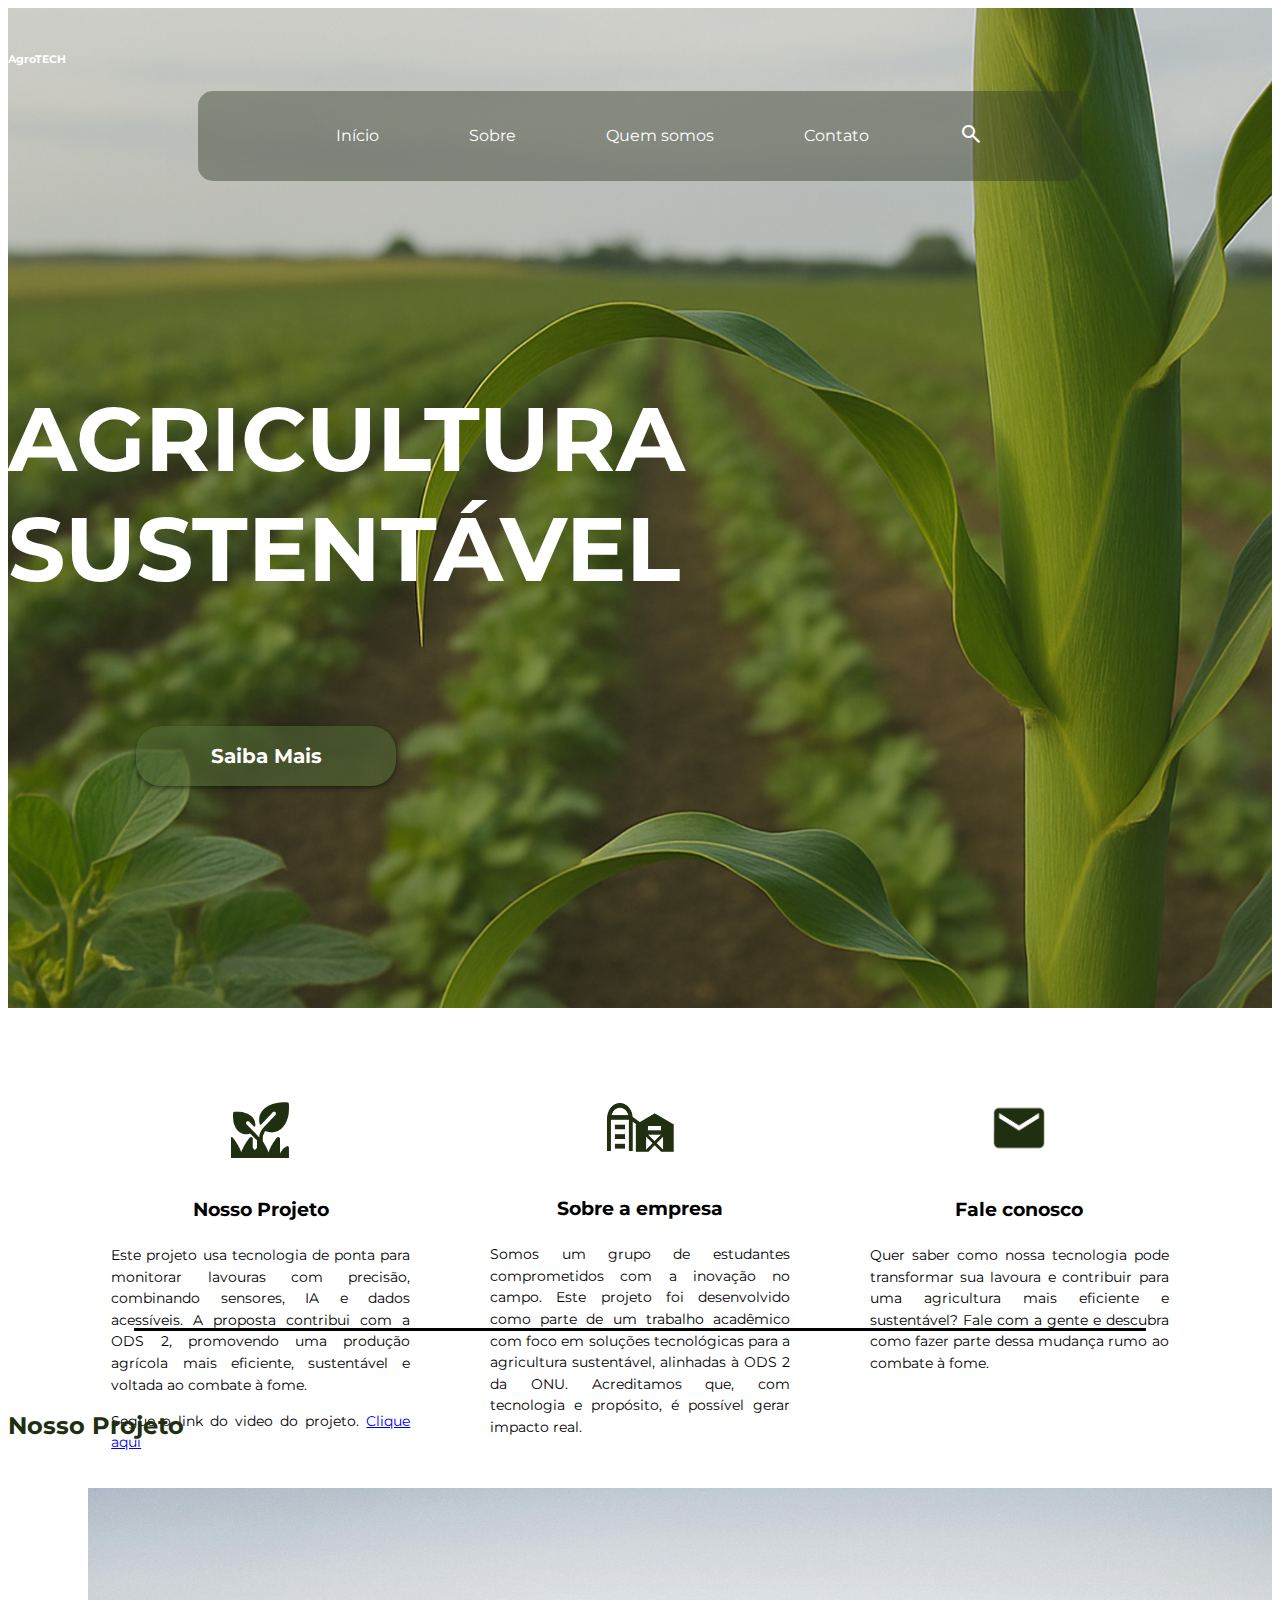
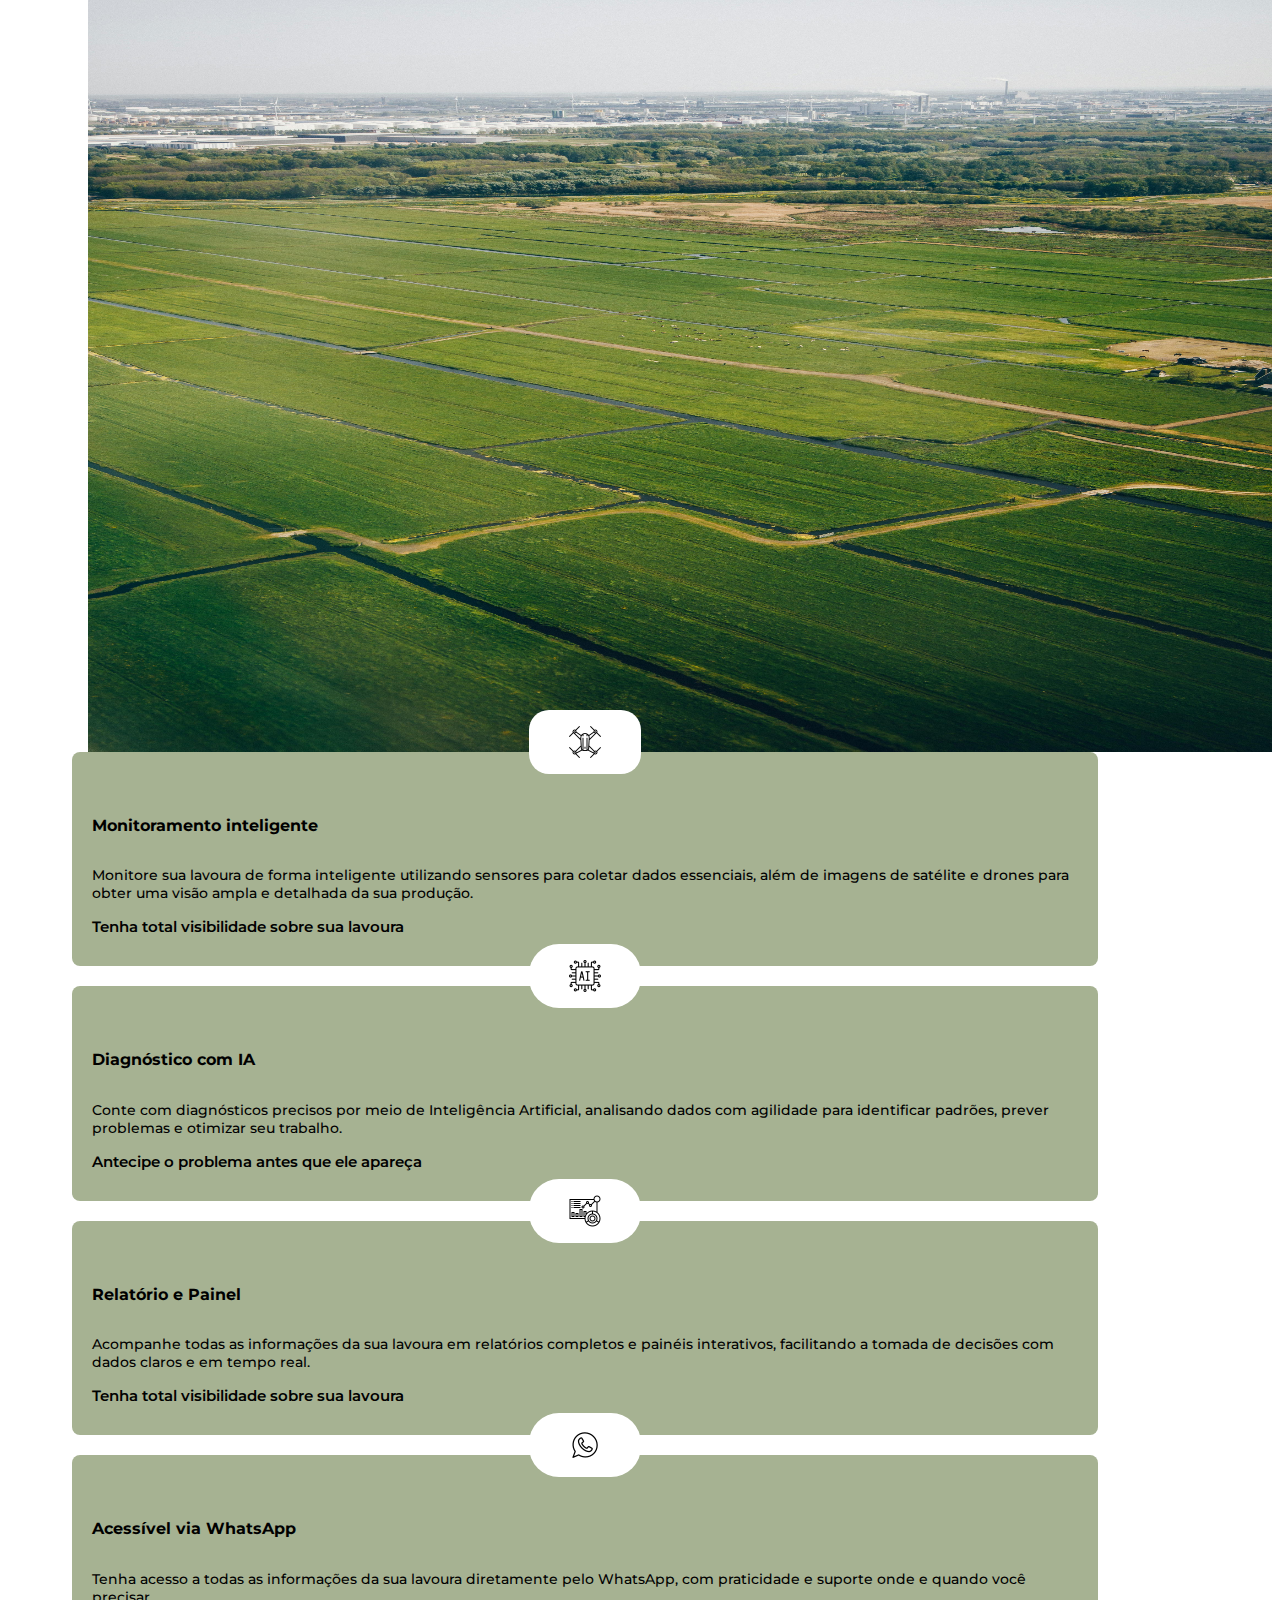
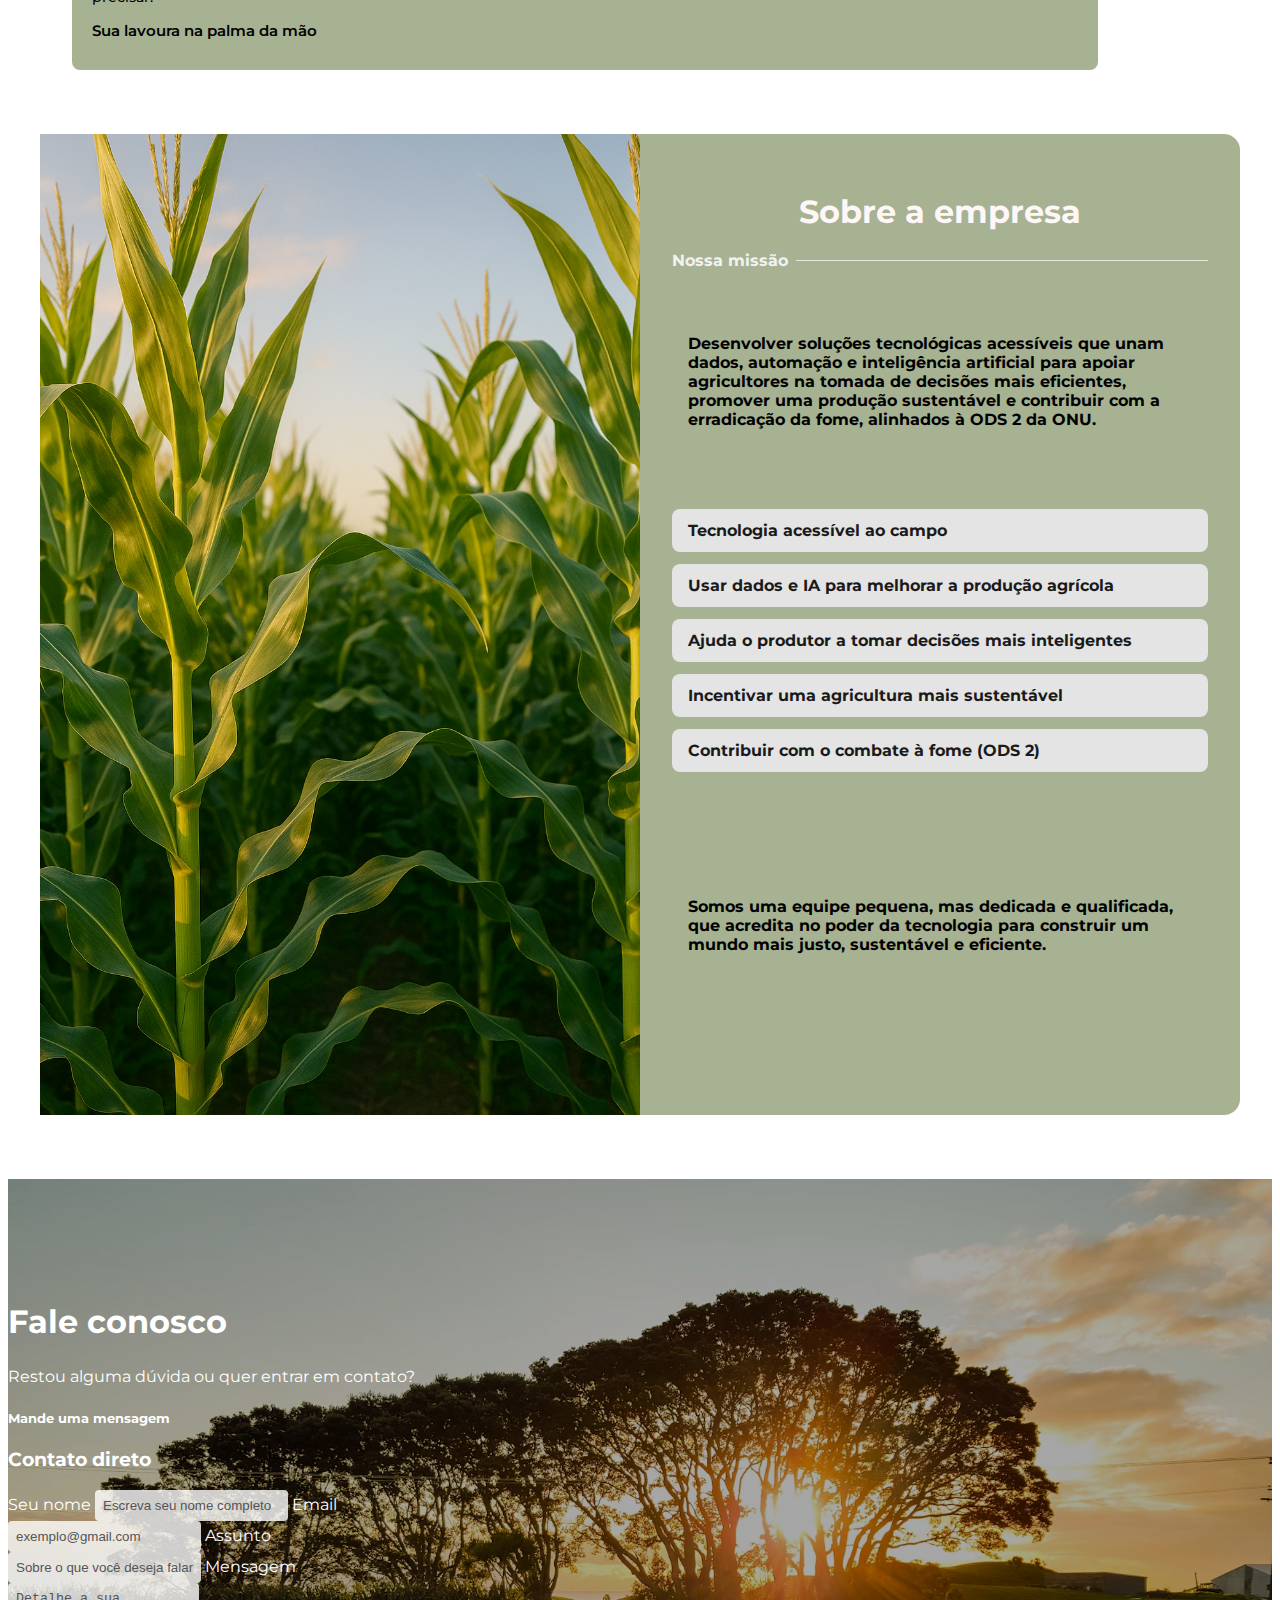
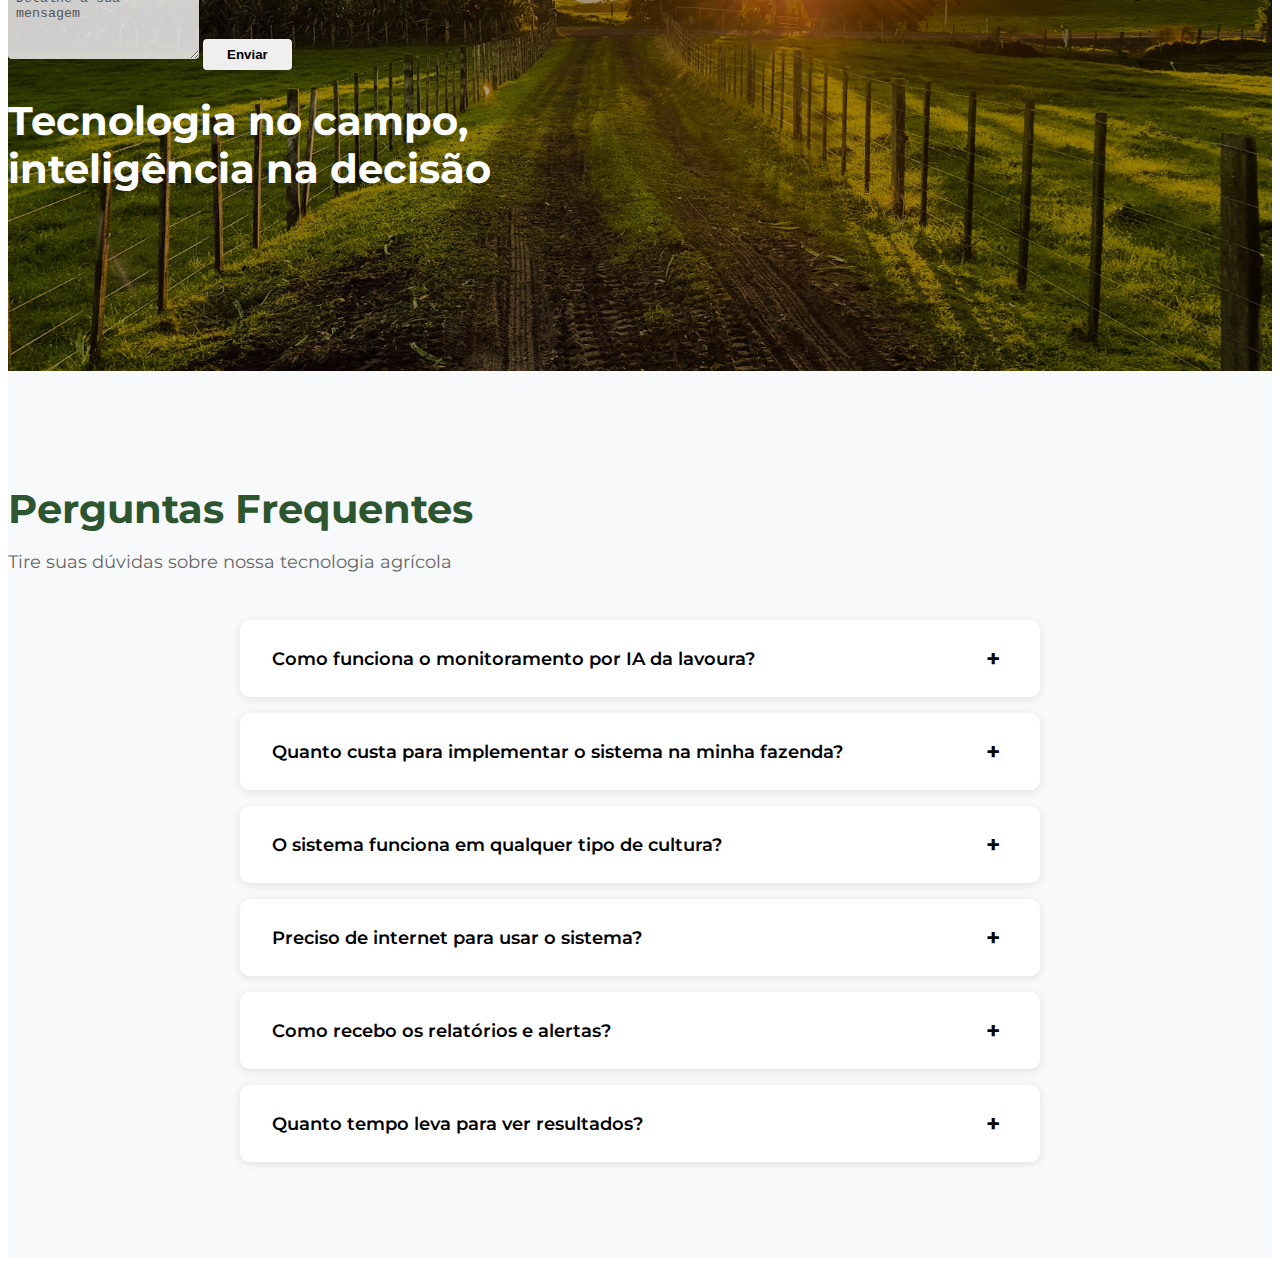
<file: index.html>
<!DOCTYPE html>
<html lang="en">
  <head>
    <meta charset="UTF-8" />
    <meta name="viewport" content="width=device-width, initial-scale=1.0"/>
    <title>AgroTech</title>

    <link rel="stylesheet" href="style.css"/>
    <link
      href="https://cdn.jsdelivr.net/npm/bootstrap@5.3.6/dist/css/bootstrap.min.css"
      rel="stylesheet"
      integrity="sha384-4Q6Gf2aSP4eDXB8Miphtr37CMZZQ5oXLH2yaXMJ2w8e2ZtHTl7GptT4jmndRuHDT"
      crossorigin="anonymous"
    />
    <link
      rel="stylesheet"
      href="https://fonts.googleapis.com/css2?family=Material+Symbols+Outlined:opsz,wght,FILL,GRAD@24,400,0,0"
    />
  </head>
  <body>
    <section id="landing" class="landing">
      <div class="bg-container">
        <div class="container">
          <div class="logo text-center">
            <h6>AgroTECH</h6>
          </div>

          <nav class="custom-navbar mb-4">
            <div class="navbar">
              <ul class="nav justify-content-center">
                <li class="effect"><a href="#landing">Início</a></li>
                <li class="effect"><a href="#nosso-projeto">Sobre</a></li>
                <li class="effect"><a href="#sobre-empresa-section">Quem somos</a></li>
                <li class="effect"><a href="#fale-section">Contato</a></li>
                <li>
                  <a href="#">
                    <span class="material-symbols-outlined">search</span>
                  </a>
                </li>
              </ul>
            </div>
          </nav>

          <div class="titulo">
            <div id="titulo-agro">
              <h2>AGRICULTURA SUSTENTÁVEL</h2>
            </div>
            <div class="botao">
              <button id="btn">Saiba Mais</button>
            </div>
          </div>

          <div class="descricao">
            <div class="caixas">
              <div class="imagem">
                <img src="imgs/plantinha.png" alt="Ícone de planta"/>
              </div>
              <div class="titulo">
                <p>Nosso Projeto</p>
              </div>
              <div class="texto">
                <p>
                  Este projeto usa tecnologia de ponta para monitorar
                  lavouras com precisão, combinando sensores, IA e dados
                  acessíveis. A proposta contribui com a ODS 2, promovendo
                  uma produção agrícola mais eficiente, sustentável e voltada
                  ao combate à fome.
                </p>
                <p>Segue o link do video do projeto. <a href="https://youtu.be/O7c_C-Y0F1s">Clique aqui</a></p>
              </div>
            </div>

            <div class="caixas" id="sobre-empresa">
              <div class="imagem">
                <img src="imgs/farm.png" alt="Ícone de fazenda"/>
              </div>
              <div class="titulo">
                <p>Sobre a empresa</p>
              </div>
              <div class="texto">
                <p>
                  Somos um grupo de estudantes comprometidos com a inovação
                  no campo. Este projeto foi desenvolvido como parte de um
                  trabalho acadêmico com foco em soluções tecnológicas para a
                  agricultura sustentável, alinhadas à ODS 2 da ONU. Acreditamos
                  que, com tecnologia e propósito, é possível gerar impacto real.
                </p>
              </div>
            </div>

            <div class="caixas">
              <div class="imagem">
                <img src="imgs/fale-conosco.png" alt="Ícone de contato"/>
              </div>
              <div class="titulo">
                <p>Fale conosco</p>
              </div>
              <div class="texto">
                <p>
                  Quer saber como nossa tecnologia pode transformar sua
                  lavoura e contribuir para uma agricultura mais eficiente
                  e sustentável? Fale com a gente e descubra como fazer parte
                  dessa mudança rumo ao combate à fome.
                </p>
              </div>
            </div>
          </div>
        </div>
      </div>
    </section>

    <section id="nosso-projeto" class="nosso-projeto">
      <hr />
      <div class="container">
        <div class="titulo-projeto text-center">
          <h2>Nosso Projeto</h2>
        </div>

        <div class="projeto-container">
          <div class="row">
            <div class="col-lg-5">
              <div class="imagem-projeto">
                <img
                  src="imgs/img-projeto.jpg"
                  alt="Imagem do Projeto"
                  class="img-fluid"
                />
              </div>
            </div>

            <div class="col-lg-7">
              <div class="produtos-wrapper" id="produtos">
                <div class="caixa-produto">
                  <div class="icone-produto" id="drone">
                    <img src="imgs/drone.png" alt="Drone"/>
                  </div>
                  <h5>Monitoramento inteligente</h5>
                  <p>
                    Monitore sua lavoura de forma inteligente utilizando
                    sensores para coletar dados essenciais, além de imagens
                    de satélite e drones para obter uma visão ampla e
                    detalhada da sua produção.
                  </p>
                  <p class="frase">
                    Tenha total visibilidade sobre sua lavoura
                  </p>
                </div>

                <div class="caixa-produto">
                  <div class="icone-produto">
                    <img src="imgs/microchip.png" alt="Microchip"/>
                  </div>
                  <h5>Diagnóstico com IA</h5>
                  <p>
                    Conte com diagnósticos precisos por meio de Inteligência
                    Artificial, analisando dados com agilidade para identificar
                    padrões, prever problemas e otimizar seu trabalho.
                  </p>
                  <p class="frase">
                    Antecipe o problema antes que ele apareça
                  </p>
                </div>

                <div class="caixa-produto">
                  <div class="icone-produto">
                    <img src="imgs/dashboard.png" alt="Dashboard"/>
                  </div>
                  <h5>Relatório e Painel</h5>
                  <p>
                    Acompanhe todas as informações da sua lavoura em
                    relatórios completos e painéis interativos, facilitando
                    a tomada de decisões com dados claros e em tempo real.
                  </p>
                  <p class="frase">
                    Tenha total visibilidade sobre sua lavoura
                  </p>
                </div>

                <div class="caixa-produto">
                  <div class="icone-produto">
                    <img src="imgs/whatsapp.png" alt="WhatsApp"/>
                  </div>
                  <h5>Acessível via WhatsApp</h5>
                  <p>
                    Tenha acesso a todas as informações da sua lavoura
                    diretamente pelo WhatsApp, com praticidade e suporte
                    onde e quando você precisar.
                  </p>
                  <p class="frase">
                    Sua lavoura na palma da mão
                  </p>
                </div>
              </div>
            </div>
          </div>
        </div>
      </div>
    </section>

    <section id="sobre-empresa-section" class="sobre-empresa-section">
      <div class="container">
        <div class="sobre-empresa">
          <div class="sobre-img">
            <img src="imgs/cornfield.png" alt="Sobre a empresa"/>
          </div>

          <div class="sobre-content">
            <h2>Sobre a empresa</h2>

            <div class="subtitulo">
              <span>Nossa missão</span>
              <hr />
            </div>

            <div class="text-box">
              <p><strong>
                Desenvolver soluções tecnológicas acessíveis que unam dados,
                automação e inteligência artificial para apoiar agricultores
                na tomada de decisões mais eficientes, promover uma produção
                sustentável e contribuir com a erradicação da fome, alinhados
                à ODS 2 da ONU.
              </strong></p>
            </div>

            <ul class="lista-missao">
              <li><strong>Tecnologia acessível ao campo</strong></li>
              <li><strong>Usar dados e IA para melhorar a produção agrícola</strong></li>
              <li><strong>Ajuda o produtor a tomar decisões mais inteligentes</strong></li>
              <li><strong>Incentivar uma agricultura mais sustentável</strong></li>
              <li><strong>Contribuir com o combate à fome (ODS 2)</strong></li>
            </ul>

            <hr class="separator"/>

            <div class="text-box">
              <p><strong>
                Somos uma equipe pequena, mas dedicada e qualificada, que
                acredita no poder da tecnologia para construir um mundo mais
                justo, sustentável e eficiente.
              </strong></p>
            </div>

            <hr class="separator"/>
          </div>
        </div>
      </div>
    </section>

    <section id="fale-section" class="fale-section">
      <div class="fale-overlay"></div>

      <div class="container h-100">
        <div class="row align-items-center h-100 gy-4">
          <div class="col-md-6 text-white">
            <h2 class="fale-title">Fale conosco</h2>
            <p class="fale-subtitle">
              Restou alguma dúvida ou quer entrar em contato?
            </p>

            <div class="fale-form bg-dark bg-opacity-50 p-4 rounded">
              <h5 class="mb-1">Mande uma mensagem</h5>
              <h3 class="mb-3">Contato direto</h3>
              <form id="contactForm">
                <label for="nome" class="form-label">Seu nome</label>
                <input
                  type="text"
                  id="nome"
                  class="form-control mb-3"
                  placeholder="Escreva seu nome completo"
                />

                <label for="email" class="form-label">Email</label>
                <input
                  type="email"
                  id="email"
                  class="form-control mb-3"
                  placeholder="exemplo@gmail.com"
                />

                <label for="assunto" class="form-label">Assunto</label>
                <input
                  type="text"
                  id="assunto"
                  class="form-control mb-3"
                  placeholder="Sobre o que você deseja falar"
                />

                <label for="mensagem" class="form-label">Mensagem</label>
                <textarea
                  id="mensagem"
                  class="form-control mb-3"
                  rows="4"
                  placeholder="Detalhe a sua mensagem"
                ></textarea>

                <button type="submit" class="btn btn-light">Enviar</button>
              </form>
            </div>
          </div>

          <div class="col-md-6 text-white text-md-end">
            <h1 class="fale-slogan">
              Tecnologia no campo,<br/>
              inteligência na decisão
            </h1>
          </div>
        </div>
      </div>
    </section>

     <!-- Seção FAQ -->
    <section id="faq-section" class="faq-section">
      <div class="container">
        <div class="faq-header text-center">
          <h2>Perguntas Frequentes</h2>
          <p>Tire suas dúvidas sobre nossa tecnologia agrícola</p>
        </div>

        <div class="faq-container">
          <div class="faq-item">
            <div class="faq-question">
              <h5>Como funciona o monitoramento por IA da lavoura?</h5>
              <span class="faq-icon">+</span>
            </div>
            <div class="faq-answer">
              <p>Nosso sistema utiliza sensores IoT instalados na propriedade que coletam dados sobre umidade do solo, temperatura, pH e outros parâmetros essenciais. Esses dados são processados por algoritmos de inteligência artificial que analisam padrões, identificam anomalias e geram recomendações personalizadas para otimizar sua produção.</p>
            </div>
          </div>

          <div class="faq-item">
            <div class="faq-question">
              <h5>Quanto custa para implementar o sistema na minha fazenda?</h5>
              <span class="faq-icon">+</span>
            </div>
            <div class="faq-answer">
              <p>O investimento varia conforme o tamanho da propriedade e as necessidades específicas. Oferecemos planos flexíveis a partir de R$ 299/mês para pequenos produtores. Para propriedades maiores, fazemos um orçamento personalizado. O retorno do investimento normalmente acontece em 6-12 meses através da otimização da produção.</p>
            </div>
          </div>

          <div class="faq-item">
            <div class="faq-question">
              <h5>O sistema funciona em qualquer tipo de cultura?</h5>
              <span class="faq-icon">+</span>
            </div>
            <div class="faq-answer">
              <p>Sim! Nossa tecnologia é adaptável para diversas culturas como soja, milho, café, cana-de-açúcar, frutas, hortaliças e pastagens. Os algoritmos são treinados com dados específicos de cada tipo de plantação, garantindo recomendações precisas para sua cultura.</p>
            </div>
          </div>

          <div class="faq-item">
            <div class="faq-question">
              <h5>Preciso de internet para usar o sistema?</h5>
              <span class="faq-icon">+</span>
            </div>
            <div class="faq-answer">
              <p>Para o funcionamento completo, é necessária conexão com internet, mas desenvolvemos soluções para áreas rurais com sinal limitado. Os sensores podem armazenar dados localmente e sincronizar quando há conexão disponível. Também oferecemos parcerias para instalação de internet via satélite.</p>
            </div>
          </div>

          <div class="faq-item">
            <div class="faq-question">
              <h5>Como recebo os relatórios e alertas?</h5>
              <span class="faq-icon">+</span>
            </div>
            <div class="faq-answer">
              <p>Você recebe todas as informações através do WhatsApp, e-mail ou pelo nosso aplicativo móvel. Os alertas críticos são enviados em tempo real, enquanto relatórios detalhados são gerados semanalmente. Você pode personalizar quando e como quer receber cada tipo de informação.</p>
            </div>
          </div>

          <div class="faq-item">
            <div class="faq-question">
              <h5>Quanto tempo leva para ver resultados?</h5>
              <span class="faq-icon">+</span>
            </div>
            <div class="faq-answer">
              <p>Os primeiros insights aparecem já na primeira semana após a instalação. Melhorias significativas na produtividade são observadas geralmente no primeiro ciclo de cultivo (2-4 meses). O sistema fica mais preciso com o tempo, aprendendo as características específicas da sua propriedade.</p>
            </div>
          </div>
        </div>
      </div>
    </section>

    <!-- Botão Voltar ao Topo -->
    <button id="backToTop" class="back-to-top" title="Voltar ao topo">
      <span class="material-symbols-outlined">arrow_upward</span>
    </button>

    <script src="script.js"></script>
  </body>
</html>
</file>
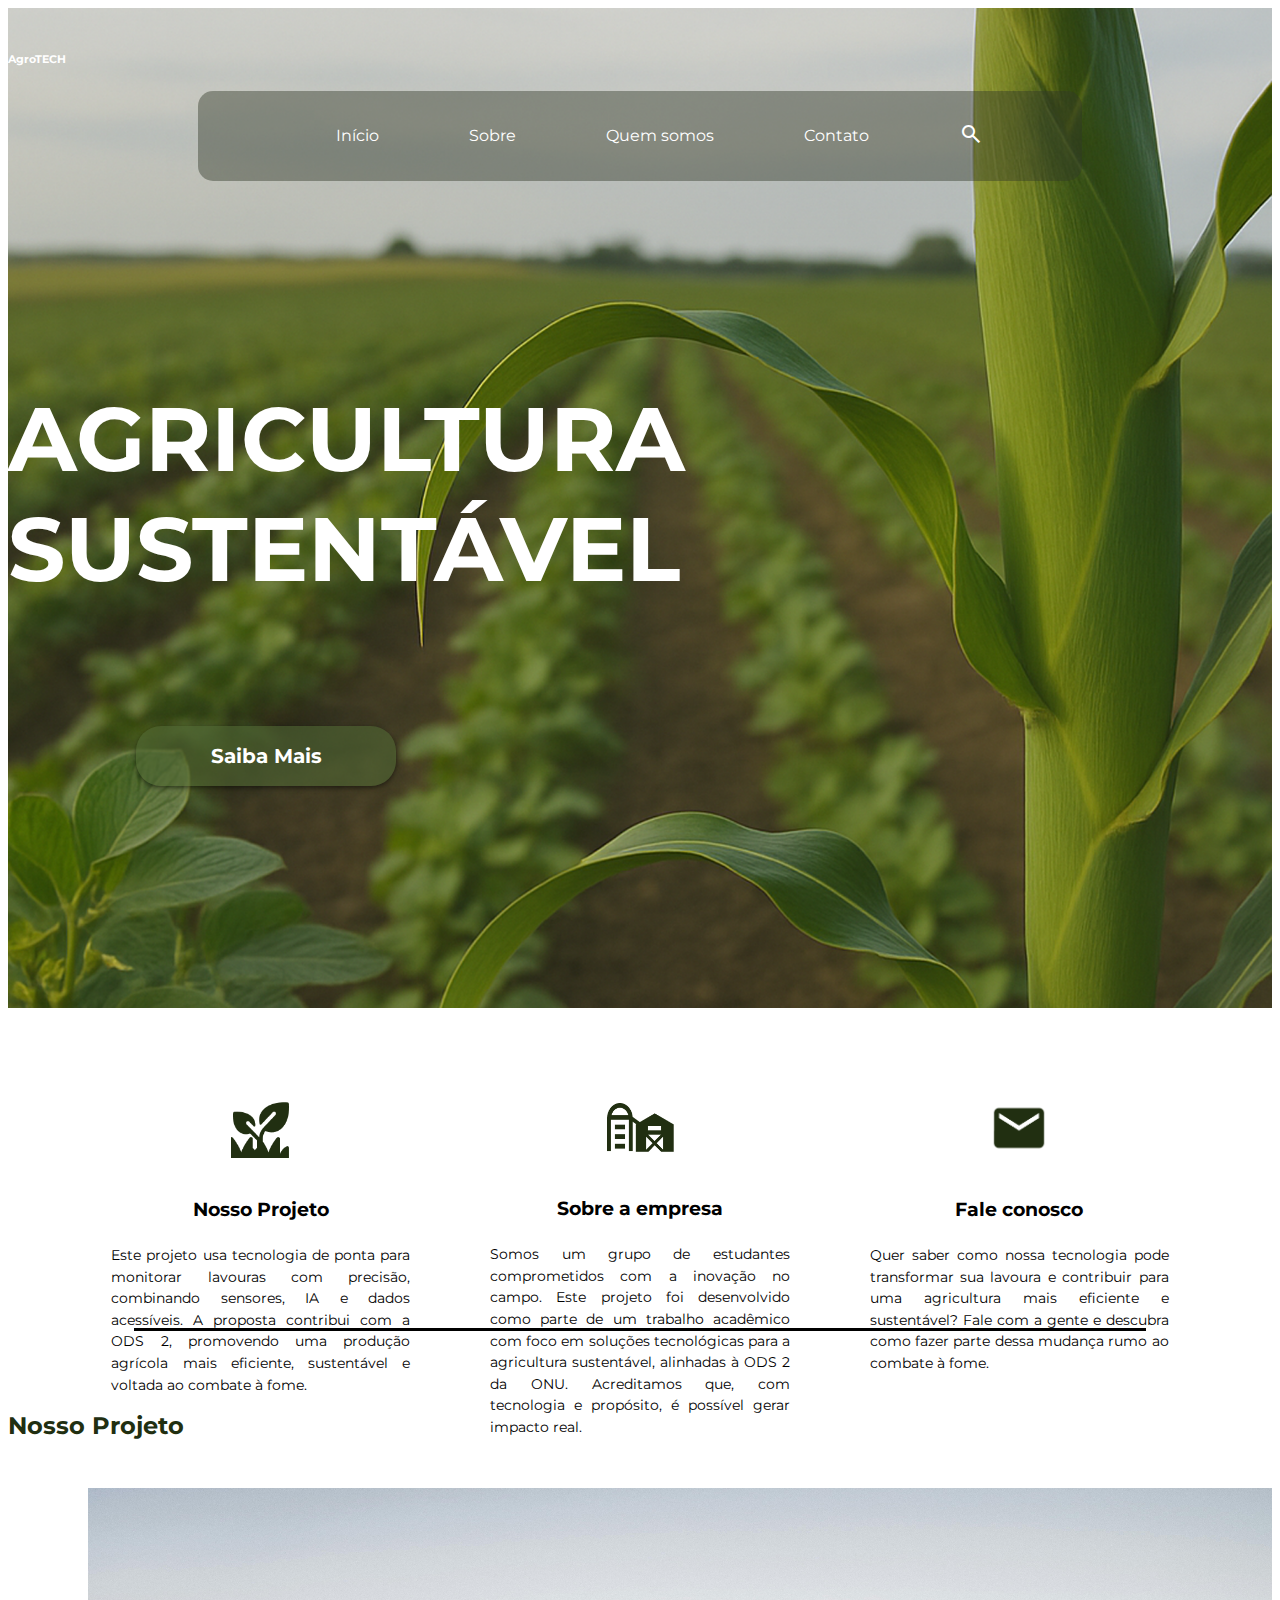
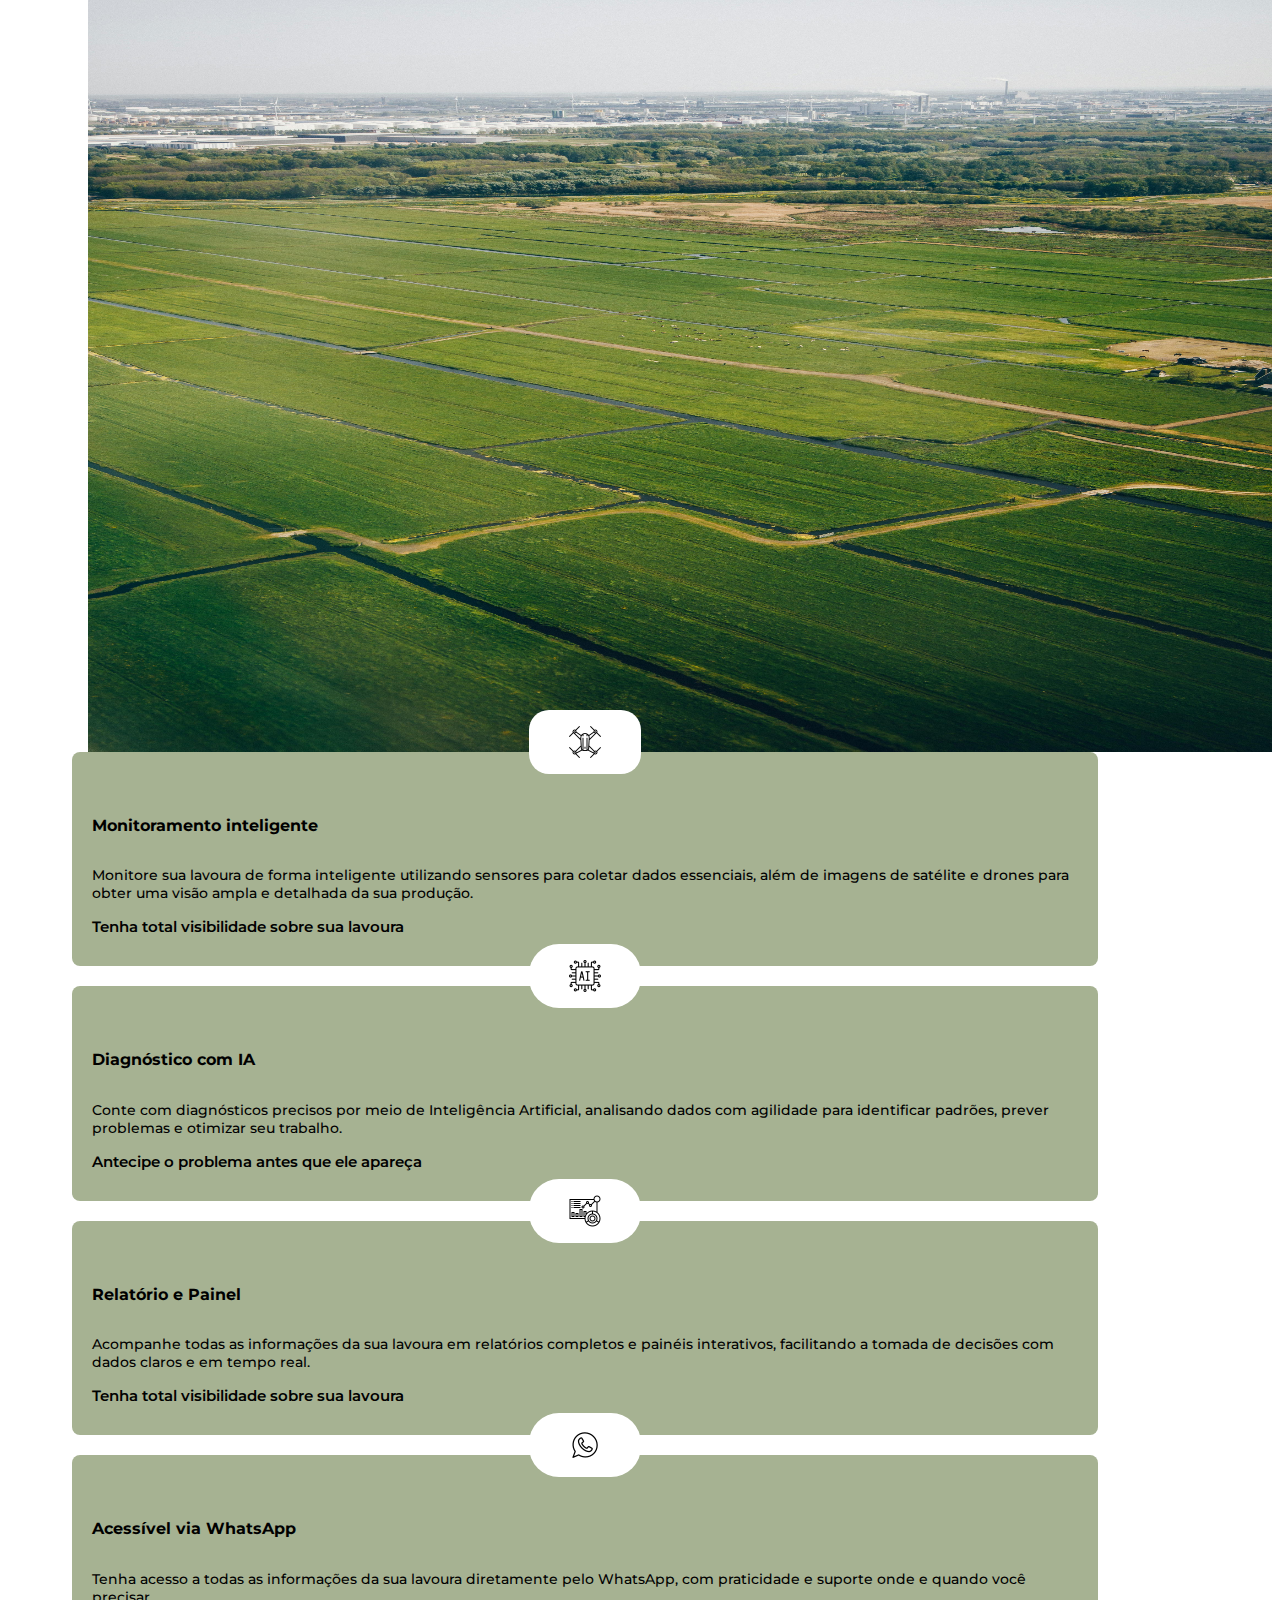
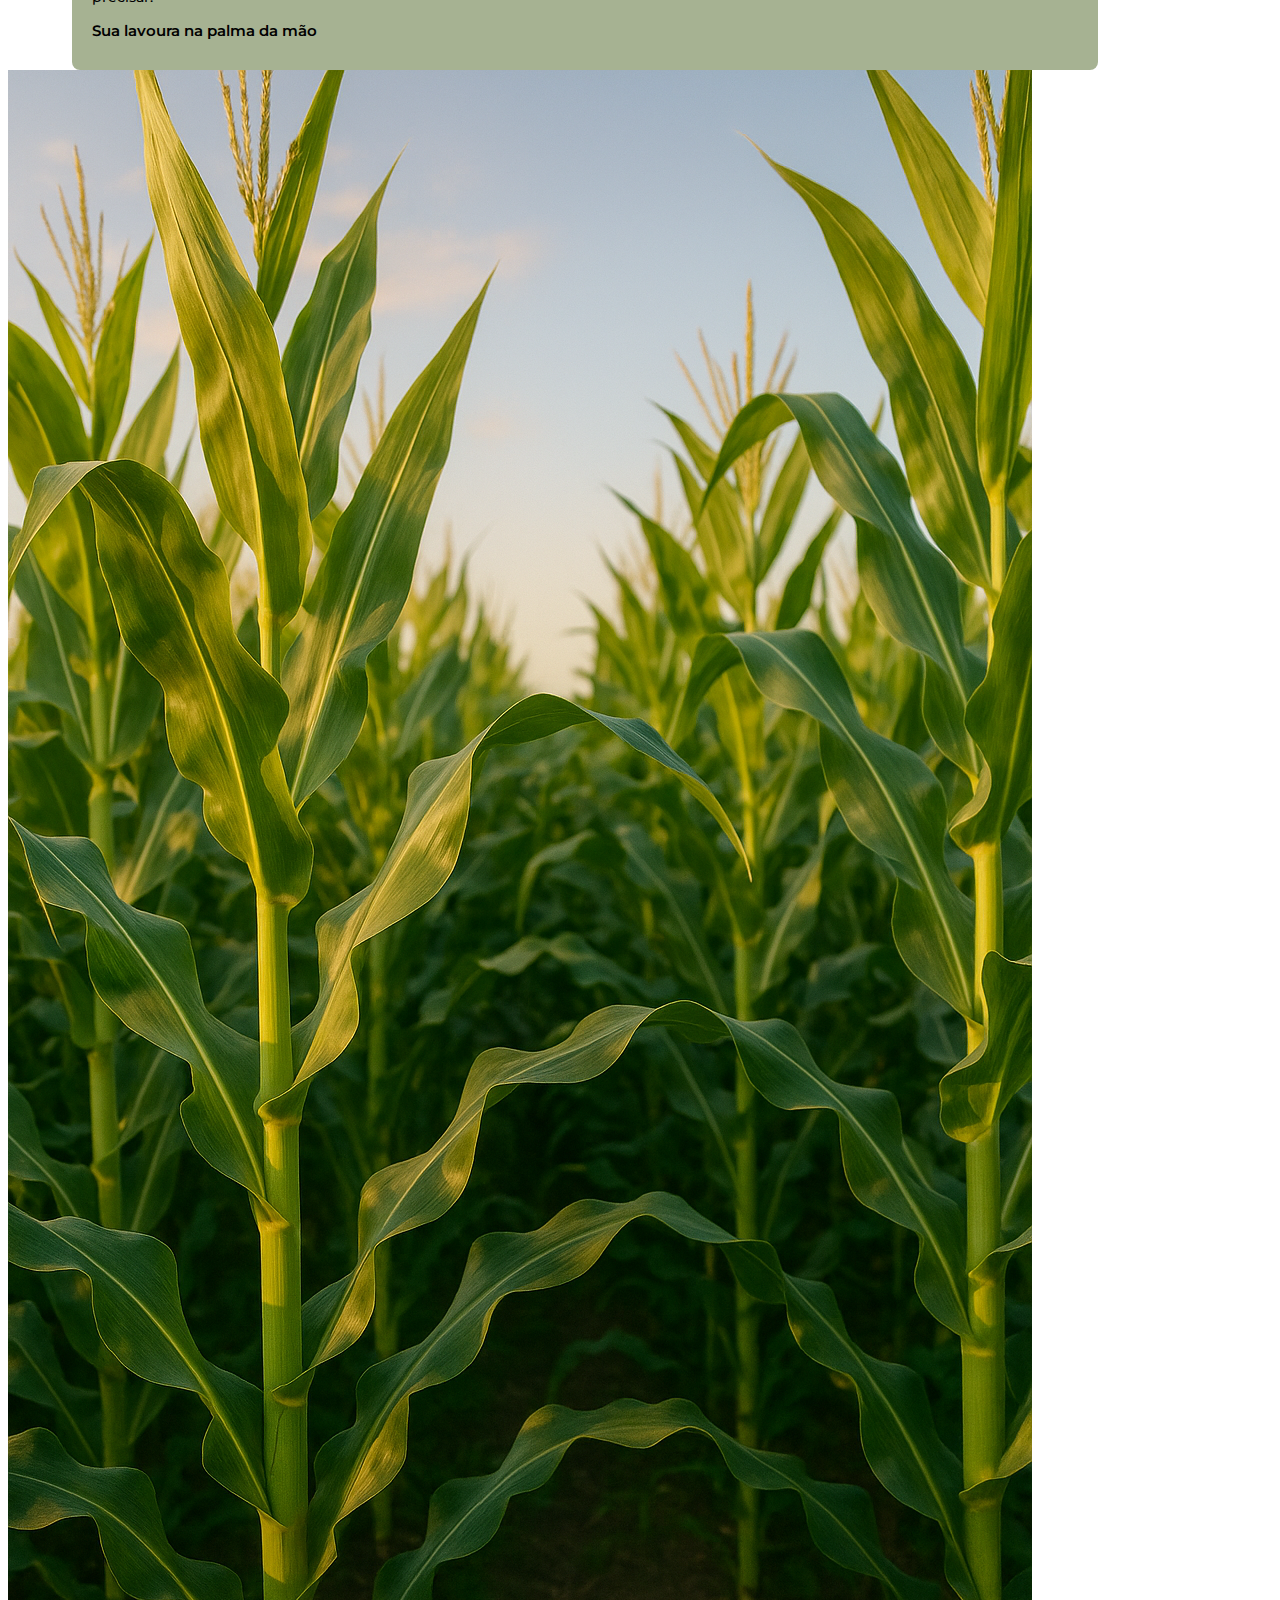
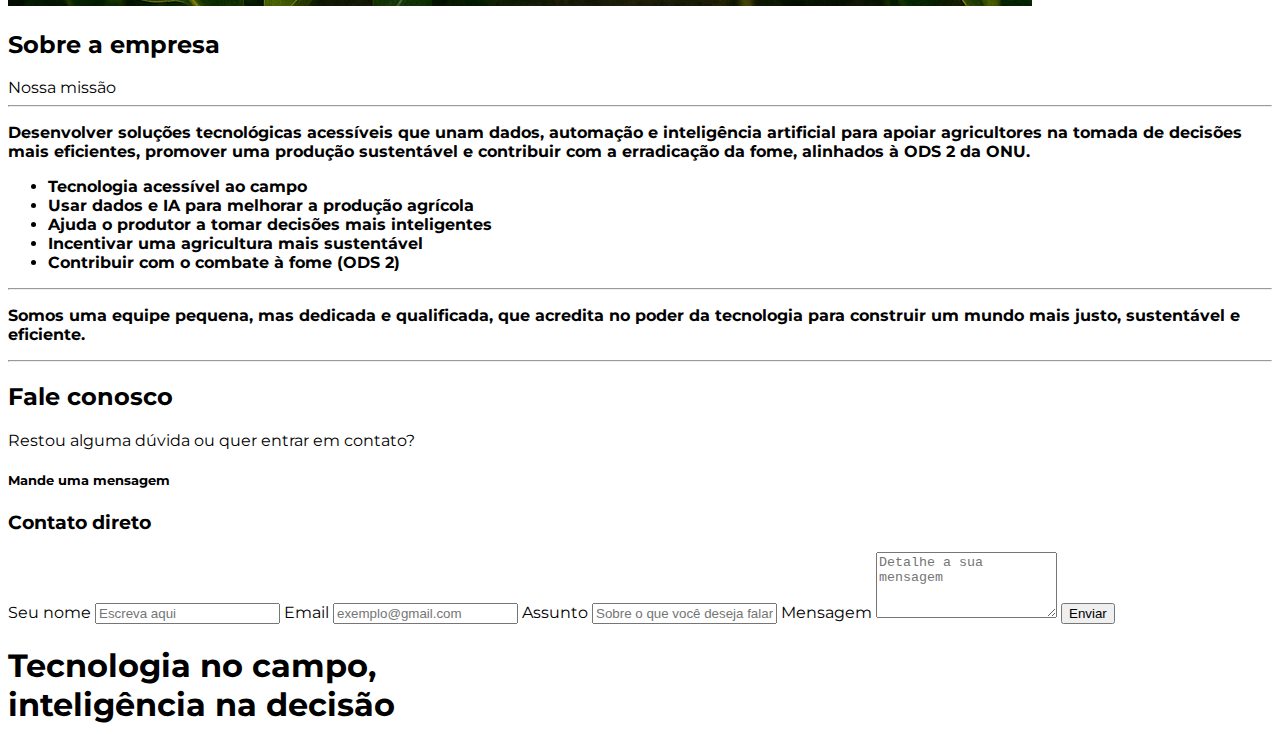
<file: agrotech/index.html>
<!DOCTYPE html>
<html lang="en">
  <head>
    <meta charset="UTF-8" />
    <meta name="viewport" content="width=device-width, initial-scale=1.0"/>
    <title>AgroTech</title>

    <!-- CSS -->
    <link rel="stylesheet" href="style.css"/>
    <link
      href="https://cdn.jsdelivr.net/npm/bootstrap@5.3.6/dist/css/bootstrap.min.css"
      rel="stylesheet"
      integrity="sha384-4Q6Gf2aSP4eDXB8Miphtr37CMZZQ5oXLH2yaXMJ2w8e2ZtHTl7GptT4jmndRuHDT"
      crossorigin="anonymous"
    />
    <link
      rel="stylesheet"
      href="https://fonts.googleapis.com/css2?family=Material+Symbols+Outlined:opsz,wght,FILL,GRAD@24,400,0,0"
    />
  </head>
  <body>
    <!--  LANDING  -->
    <section class="landing">
      <div class="bg-container">
        <div class="container">
          <!-- Logo -->
          <div class="logo text-center">
            <h6>AgroTECH</h6>
          </div>

          <!-- NavBar -->
          <nav class="custom-navbar mb-4">
            <div class="navbar">
              <ul class="nav justify-content-center">
                <li class="effect"><a href="#">Início</a></li>
                <li class="effect"><a href="#">Sobre</a></li>
                <li class="effect"><a href="#">Quem somos</a></li>
                <li class="effect"><a href="#">Contato</a></li>
                <li>
                  <a href="#">
                    <span class="material-symbols-outlined">search</span>
                  </a>
                </li>
              </ul>
            </div>
          </nav>

          <!-- Título e Botão -->
          <div class="titulo">
            <div id="titulo-agro">
              <h2>AGRICULTURA SUSTENTÁVEL</h2>
            </div>
            <div class="botao">
              <button id="btn">Saiba Mais</button>
            </div>
          </div>

          <!-- Pequena Descrição -->
          <div class="descricao">
            <!-- Caixa 1 -->
            <div class="caixas">
              <div class="imagem">
                <img src="imgs/plantinha.png" alt="Ícone de planta"/>
              </div>
              <div class="titulo">
                <p>Nosso Projeto</p>
              </div>
              <div class="texto">
                <p>
                  Este projeto usa tecnologia de ponta para monitorar
                  lavouras com precisão, combinando sensores, IA e dados
                  acessíveis. A proposta contribui com a ODS 2, promovendo
                  uma produção agrícola mais eficiente, sustentável e voltada
                  ao combate à fome.
                </p>
              </div>
            </div>

            <!-- Caixa 2 -->
            <div class="caixas" id="sobre-empresa">
              <div class="imagem">
                <img src="imgs/farm.png" alt="Ícone de fazenda"/>
              </div>
              <div class="titulo">
                <p>Sobre a empresa</p>
              </div>
              <div class="texto">
                <p>
                  Somos um grupo de estudantes comprometidos com a inovação
                  no campo. Este projeto foi desenvolvido como parte de um
                  trabalho acadêmico com foco em soluções tecnológicas para a
                  agricultura sustentável, alinhadas à ODS 2 da ONU. Acreditamos
                  que, com tecnologia e propósito, é possível gerar impacto real.
                </p>
              </div>
            </div>

            <!-- Caixa 3 -->
            <div class="caixas">
              <div class="imagem">
                <img src="imgs/fale-conosco.png" alt="Ícone de contato"/>
              </div>
              <div class="titulo">
                <p>Fale conosco</p>
              </div>
              <div class="texto">
                <p>
                  Quer saber como nossa tecnologia pode transformar sua
                  lavoura e contribuir para uma agricultura mais eficiente
                  e sustentável? Fale com a gente e descubra como fazer parte
                  dessa mudança rumo ao combate à fome.
                </p>
              </div>
            </div>
          </div>
        </div>
      </div>
    </section>

    <!-- NOSSO PROJETO -->
    <section class="nosso-projeto">
      <hr />
      <div class="container">
        <!-- Título -->
        <div class="titulo-projeto text-center">
          <h2>Nosso Projeto</h2>
        </div>

        <!-- Conteúdo -->
        <div class="projeto-container">
          <div class="row">
            <!-- Imagem -->
            <div class="col-lg-5">
              <div class="imagem-projeto">
                <img
                  src="imgs/img-projeto.jpg"
                  alt="Imagem do Projeto"
                  class="img-fluid"
                />
              </div>
            </div>

            <!-- Caixas -->
            <div class="col-lg-7">
              <div class="produtos-wrapper" id="produtos">
                <!-- Caixa 1 -->
                <div class="caixa-produto">
                  <div class="icone-produto" id="drone">
                    <img src="imgs/drone.png" alt="Drone"/>
                  </div>
                  <h5>Monitoramento inteligente</h5>
                  <p>
                    Monitore sua lavoura de forma inteligente utilizando
                    sensores para coletar dados essenciais, além de imagens
                    de satélite e drones para obter uma visão ampla e
                    detalhada da sua produção.
                  </p>
                  <p class="frase">
                    Tenha total visibilidade sobre sua lavoura
                  </p>
                </div>

                <!-- Caixa 2 -->
                <div class="caixa-produto">
                  <div class="icone-produto">
                    <img src="imgs/microchip.png" alt="Microchip"/>
                  </div>
                  <h5>Diagnóstico com IA</h5>
                  <p>
                    Conte com diagnósticos precisos por meio de Inteligência
                    Artificial, analisando dados com agilidade para identificar
                    padrões, prever problemas e otimizar seu trabalho.
                  </p>
                  <p class="frase">
                    Antecipe o problema antes que ele apareça
                  </p>
                </div>

                <!-- Caixa 3 -->
                <div class="caixa-produto">
                  <div class="icone-produto">
                    <img src="imgs/dashboard.png" alt="Dashboard"/>
                  </div>
                  <h5>Relatório e Painel</h5>
                  <p>
                    Acompanhe todas as informações da sua lavoura em
                    relatórios completos e painéis interativos, facilitando
                    a tomada de decisões com dados claros e em tempo real.
                  </p>
                  <p class="frase">
                    Tenha total visibilidade sobre sua lavoura
                  </p>
                </div>

                <!-- Caixa 4 -->
                <div class="caixa-produto">
                  <div class="icone-produto">
                    <img src="imgs/whatsapp.png" alt="WhatsApp"/>
                  </div>
                  <h5>Acessível via WhatsApp</h5>
                  <p>
                    Tenha acesso a todas as informações da sua lavoura
                    diretamente pelo WhatsApp, com praticidade e suporte
                    onde e quando você precisar.
                  </p>
                  <p class="frase">
                    Sua lavoura na palma da mão
                  </p>
                </div>
              </div>
            </div>
          </div>
        </div>
      </div>
    </section>

    <!-- SOBRE A EMPRESA -->
    <section class="sobre-empresa-section">
      <div class="container">
        <div class="sobre-empresa">
          <!-- Imagem -->
          <div class="sobre-img">
            <img src="imgs/cornfield.png" alt="Sobre a empresa"/>
          </div>

          <!-- Conteúdo -->
          <div class="sobre-content">
            <h2>Sobre a empresa</h2>

            <div class="subtitulo">
              <span>Nossa missão</span>
              <hr />
            </div>

            <!-- Missão -->
            <div class="text-box">
              <p><strong>
                Desenvolver soluções tecnológicas acessíveis que unam dados,
                automação e inteligência artificial para apoiar agricultores
                na tomada de decisões mais eficientes, promover uma produção
                sustentável e contribuir com a erradicação da fome, alinhados
                à ODS 2 da ONU.
              </strong></p>
            </div>

            <!-- Bullets -->
            <ul class="lista-missao">
              <li><strong>Tecnologia acessível ao campo</strong></li>
              <li><strong>Usar dados e IA para melhorar a produção agrícola</strong></li>
              <li><strong>Ajuda o produtor a tomar decisões mais inteligentes</strong></li>
              <li><strong>Incentivar uma agricultura mais sustentável</strong></li>
              <li><strong>Contribuir com o combate à fome (ODS 2)</strong></li>
            </ul>

            <!-- Separador -->
            <hr class="separator"/>

            <!-- Encerramento -->
            <div class="text-box">
              <p><strong>
                Somos uma equipe pequena, mas dedicada e qualificada, que
                acredita no poder da tecnologia para construir um mundo mais
                justo, sustentável e eficiente.
              </strong></p>
            </div>

            <!-- Separador -->
            <hr class="separator"/>
          </div>
        </div>
      </div>
    </section>

    <!-- FALE CONOSCO -->
    <section class="fale-section">
      <div class="fale-overlay"></div>

      <div class="container h-100">
        <div class="row align-items-center h-100 gy-4">
          <!-- Formulário -->
          <div class="col-md-6 text-white">
            <h2 class="fale-title">Fale conosco</h2>
            <p class="fale-subtitle">
              Restou alguma dúvida ou quer entrar em contato?
            </p>

            <div class="fale-form bg-dark bg-opacity-50 p-4 rounded">
              <h5 class="mb-1">Mande uma mensagem</h5>
              <h3 class="mb-3">Contato direto</h3>
              <form>
                <label for="nome" class="form-label">Seu nome</label>
                <input
                  type="text"
                  id="nome"
                  class="form-control mb-3"
                  placeholder="Escreva aqui"
                />

                <label for="email" class="form-label">Email</label>
                <input
                  type="email"
                  id="email"
                  class="form-control mb-3"
                  placeholder="exemplo@gmail.com"
                />

                <label for="assunto" class="form-label">Assunto</label>
                <input
                  type="text"
                  id="assunto"
                  class="form-control mb-3"
                  placeholder="Sobre o que você deseja falar"
                />

                <label for="mensagem" class="form-label">Mensagem</label>
                <textarea
                  id="mensagem"
                  class="form-control mb-3"
                  rows="4"
                  placeholder="Detalhe a sua mensagem"
                ></textarea>

                <button type="submit" class="btn btn-light">Enviar</button>
              </form>
            </div>
          </div>

          <!-- Slogan -->
          <div class="col-md-6 text-white text-md-end">
            <h1 class="fale-slogan">
              Tecnologia no campo,<br/>
              inteligência na decisão
            </h1>
          </div>
        </div>
      </div>
    </section>
  </body>
</html>
</file>
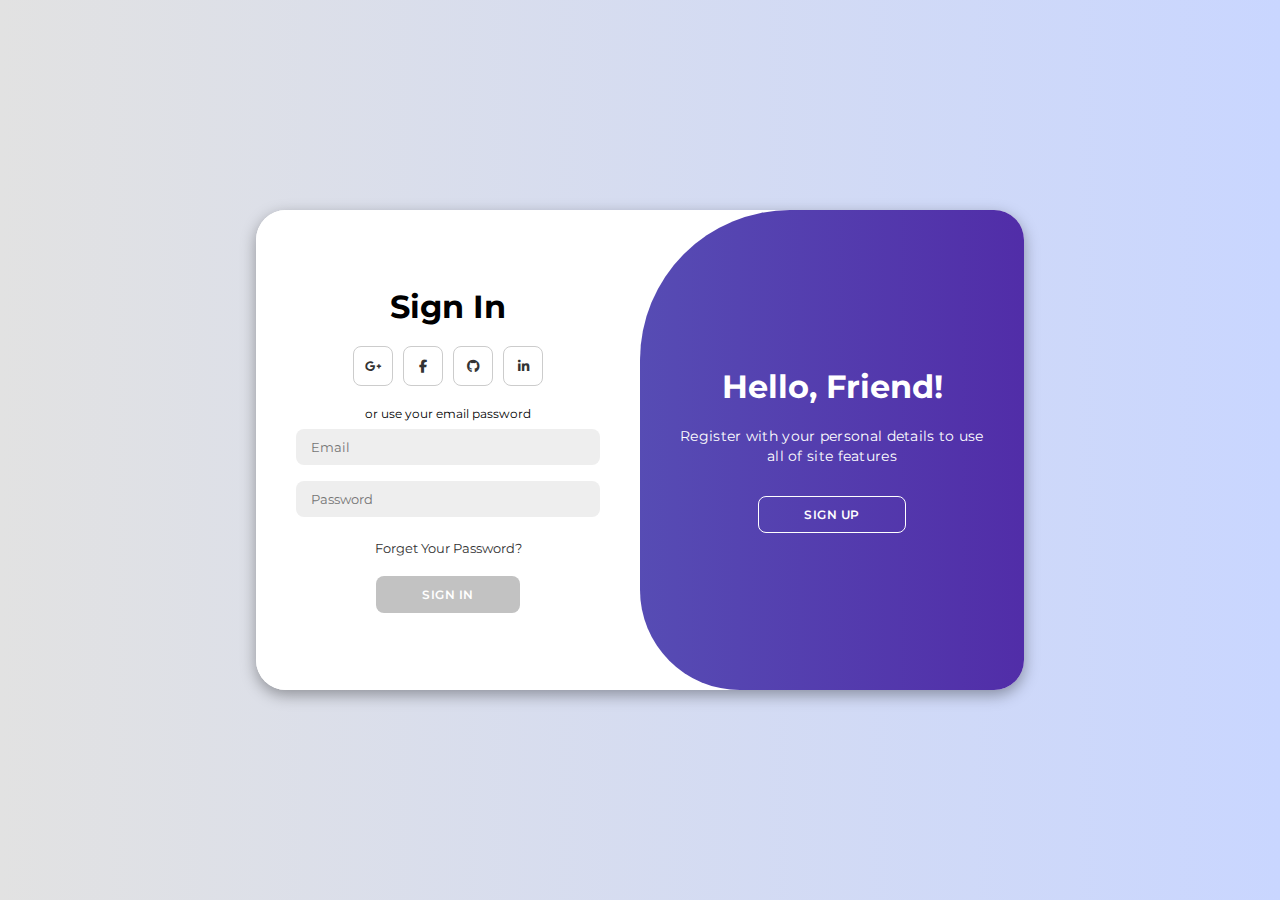
<file: login/index.html>
<!DOCTYPE html>
<html lang="en">

<head>
    <meta charset="UTF-8">
    <meta name="viewport" content="width=device-width, initial-scale=1.0">
    <link rel="stylesheet" href="https://cdnjs.cloudflare.com/ajax/libs/font-awesome/6.4.2/css/all.min.css">
    <link rel="stylesheet" href="style.css">
    <title>Modern Login Page | AsmrProg</title>
</head>

<body>

    <div class="container" id="container">
        <div class="form-container sign-up">
            <form>
                <h1>Create Account</h1>
                <div class="social-icons">
                    <a href="#" class="icon"><i class="fa-brands fa-google-plus-g"></i></a>
                    <a href="#" class="icon"><i class="fa-brands fa-facebook-f"></i></a>
                    <a href="#" class="icon"><i class="fa-brands fa-github"></i></a>
                    <a href="#" class="icon"><i class="fa-brands fa-linkedin-in"></i></a>
                </div>
                <span>or use your email for registeration</span>
                <input type="text" placeholder="Name">
                <input type="email" placeholder="Email">
                <input type="password" placeholder="Password">
                <button>Sign Up</button>
            </form>
        </div>
        <div class="form-container sign-in">
            <form>
                <h1>Sign In</h1>
                <div class="social-icons">
                    <a href="#" class="icon"><i class="fa-brands fa-google-plus-g"></i></a>
                    <a href="#" class="icon"><i class="fa-brands fa-facebook-f"></i></a>
                    <a href="#" class="icon"><i class="fa-brands fa-github"></i></a>
                    <a href="#" class="icon"><i class="fa-brands fa-linkedin-in"></i></a>
                </div>
                <span>or use your email password</span>
                <input type="email" placeholder="Email">
                <input type="password" placeholder="Password">
                <a href="#">Forget Your Password?</a>
                <button>Sign In</button>
            </form>
        </div>
        <div class="toggle-container">
            <div class="toggle">
                <div class="toggle-panel toggle-left">
                    <h1>Welcome Back!</h1>
                    <p>Enter your personal details to use all of site features</p>
                    <button class="hidden" id="login">Sign In</button>
                </div>
                <div class="toggle-panel toggle-right">
                    <h1>Hello, Friend!</h1>
                    <p>Register with your personal details to use all of site features</p>
                    <button class="hidden" id="register">Sign Up</button>
                </div>
            </div>
        </div>
    </div>

    <script src="script.js"></script>
</body>

</html>
</file>
<file: style.css>
@import url('https://fonts.googleapis.com/css2?family=Montserrat:ital,wght@0,100..900;1,100..900&display=swap');

/* Logo */

body {
    font-family: "Montserrat", sans-serif;
}

.bg-container {
    background-image: url(imgs/fundo-landing.png);
    background-size: cover;
    background-repeat: no-repeat;
    height: 1000px;
}

.logo {   
    padding-top: 20px;
    margin-bottom: 20px; 
    font-family: "Montserrat", sans-serif;
    color: #fff;  
}

/* Navbar */

.navbar {
    display: flex;
    justify-content: center;
    align-items: center;
    text-align: center;
    margin-left: auto;
    margin-right: auto;
    
    background-color: rgba(48 56 39 / 43%);
    padding: 15px 0;
    width: 70%;
    border-radius: 15px;
}

.nav{
    display: flex;
    justify-content: center;
    align-items: center;
    text-align: center;
    flex-direction: row;
    gap: 90px;
    margin-left: auto;
    margin-right: auto;
}

ul li a {
    text-decoration: none;
    color: #fff;
}

.nav li{
    list-style: none;
    font-family: "Montserrat", sans-serif;
    transition: all 0.3s ease;
    cursor: pointer;
    position: relative;
}

.nav li::after{
    content: '';
    position: absolute;
    width: 0; 
    height: 2px;
    bottom: 0;
    left: 50%; 
    transform: translateX(-50%);
    transition: width 0.3s ease;
}

.nav .effect:hover {
    border-bottom: 1px solid #fff;
}

/* Titulo */

.titulo {
    display: flex;
    justify-content: flex-start;
    flex-direction: column;
}

#titulo-agro {
    margin-top: 8em;

    color: #fff;
}

#titulo-agro h2 {
    font-size: 90px; 
    font-weight: bold;
}

/* titulo - Botão */

.botao {
    display: flex;
    justify-content: flex-start;
    margin: 3em 0 0 8em;
}

.botao #btn {
    width: 13em;
    height: 3em;
    border: none;
    border-radius: 25px; 
    font-size: 20px !important;
    font-weight: bold;
    font-family: "Montserrat", sans-serif;

    color: #fff;
    background-color: rgba(80, 103, 52, 0.6);
    box-shadow:  0px 2px 5px rgba(0, 0, 0, 0.5);
    transition: all 0.3s ease;
}

.botao #btn:hover {
    box-shadow: 0px 6px 12px rgba(0, 0, 0, 0.3);
    transform: translateY(-2px);
}

/* Descrição */

.descricao {
    display: flex;
    justify-content: center;
    align-items: flex-start; 
    padding: 2em 0;
    background-color: #fff;
    border-radius: 40px;
    max-width: 90%;
    margin: 0 auto;
    position: relative;
    margin-top: 15em;
}

.caixas {
    display: flex;
    flex-direction: column;
    align-items: center;
    text-align: justify;
    margin: 20px;
    padding: 20px;
    border-radius: 8px;
    width: 30%;
    height: auto;
    font-family: "Montserrat", sans-serif;
}

.imagem {
    margin-bottom: 15px;
}

.imagem img {
    width: 60px;
}

.titulo p {
    font-weight: bold;
    font-size: 1.2em;
    margin-bottom: 10px;
}

.texto p {
    font-size: 0.9em;
    line-height: 1.5;
}

#sobre-empresa {
    padding-top: 25px;
}

#sobre-empresa img{
    width: 75px;
}

/* Seção 2 */

.nosso-projeto hr {
    height: 3px;
    background-color: #000; 
    border: none; 
    width: 80%; 
    margin: 20px auto;
}

.nosso-projeto {
    position: relative;
    margin-top: 20em;
}

/* Titulo sç2 */

.titulo-projeto {
    padding-top: 40px;
    margin-bottom: 40px;
}

.titulo-projeto h2 {
    font-family: "Montserrat", sans-serif;
    font-weight: bold;
    color: #212F11;
}

/* Containee projeto */
.projeto-container {
    display: flex;
    flex-wrap: wrap;
    margin-top: 3em;
    gap: 30px;
}

/* Imagem */

.imagem-projeto {
    flex: 0 0 45%;
    display: flex;
    justify-content: center;
    align-items: flex-start;
}

.imagem-projeto img {
    width: 100%;
    height: 54em;
    margin-left: 5em;
}

/* Produtos*/

#produtos {
    flex: 0 0 50%;
    display: flex;
    flex-direction: column;
    gap: 20px;
    width: 78%;
    margin-left: 4em;
    font-family: "Montserrat", sans-serif;
}


.produtos-wrapper .caixa-produto {
    background-color: #A6B292;
    border-radius: 8px;
    padding: 20px;
    padding-top: 30px;
    position: relative;
    transition: all 0.3s ease;
    width: 100%;
    margin-bottom: 0;
}

.produtos-wrapper .caixa-produto:hover {
    box-shadow: 0px 6px 12px rgba(0, 0, 0, 0.3);
    transform: translateY(-2px);
}

/* Ícones dos produtos */
#produtos .icone-produto {
    display: flex;
    justify-content: center;
    align-items: center;
    margin-left: auto;
    margin-right: auto;
    width: 7em;
    height: 4em;
    margin-top: -4.5em;
    border-radius: 30px;
    background-color: #fff;
}

#produtos #drone {
    border-radius: 20px;
    
}

#produtos .caixa-produto h5 {
    padding-top: 15px;
    font-size: 16px;
    font-weight: 700;
    padding-bottom: 5px;
}

#produtos .caixa-produto p {
    font-size: 14px;
    font-weight: 500;
    margin-bottom: 10px;
}

.frase {
    font-size: 15px !important;
    font-weight: 600 !important;
}

 /* Estilos do FAQ */
.faq-section {
    padding: 80px 0;
    background: #f8f9fa;
}
      
.faq-header {
    margin-bottom: 3rem;
}
      
.faq-header h2 {
    font-size: 2.5rem;
    color: #2c5530;
    font-weight: bold;
    margin-bottom: 1rem;
}
      
.faq-header p {
    font-size: 1.1rem;
    color: #666;
}
      
.faq-container {
    max-width: 800px;
    margin: 0 auto;
}
      
.faq-item {
    background: white;
    border-radius: 10px;
    margin-bottom: 1rem;
    box-shadow: 0 2px 10px rgba(0,0,0,0.1);
    overflow: hidden;
    transition: transform 0.3s ease;
}
      
.faq-item:hover {
    transform: translateY(-2px);
}
      
.faq-question {
    padding: 1.5rem 2rem;
    cursor: pointer;
    display: flex;
    justify-content: space-between;
    align-items: center;
    background: white;
    transition: background-color 0.3s ease;
}
      
.faq-question:hover {
    background: #f8f9fa;
}
      
.faq-question.active {
    background: #2c5530;
    color: white;
}
      
.faq-question h5 {
    margin: 0;
    font-size: 1.1rem;
    font-weight: 600;
    color: inherit;
}
      
.faq-icon {
    font-size: 1.5rem;
    font-weight: bold;
    transition: transform 0.3s ease;
       min-width: 30px;
    text-align: center}      
.faq-question.active .faq-icon {
    transform: rotate(45deg);
}
      
.faq-answer {
    max-height: 0;
    overflow: hidden;
    transition: max-height 0.3s ease, padding 0.3s ease;
    background: #f8f9fa;
}
      
.faq-answer.active {
    max-height: 500px;
    padding: 1.5rem 2rem;
}
      
.faq-answer p {
    margin: 0;
    line-height: 1.6;
    color: #333;
}
      
/* Estilos do botão voltar ao topo */
.back-to-top {
    position: fixed;
    bottom: 30px;
    right: 30px;
    width: 50px;
    height: 50px;
    background: #2c5530;
    color: white;
    border: none;
    border-radius: 50%;
    cursor: pointer;
    opacity: 0;
    visibility: hidden;
    transition: all 0.3s ease;
    z-index: 1000;
    box-shadow: 0 4px 15px rgba(44, 85, 48, 0.3);
}
      
.back-to-top:hover {
    background: #90EE90;
    color: #2c5530;
    transform: translateY(-3px);
    box-shadow: 0 6px 20px rgba(44, 85, 48, 0.4);
}
      
.back-to-top.show {
    opacity: 1;
    visibility: visible;
}
      
.back-to-top .material-symbols-outlined {
    font-size: 24px;
}


/* Responsividade */

@media (max-width: 768px) {
    body {
        background-size: cover;
    }

    .botao {
        margin-left: auto;
        margin-right: auto;
    }

    #titulo-agro h2{
        font-size: 30px;
        text-align: center;
    }

    .descricao {
        flex-direction: column;
        padding: 1em;
    }
    
    .nosso-projeto {
        padding-top: 2em;
    }
    
    .caixas {
        width: 90%;
        margin: 10px 0;
        margin-left: auto;
        margin-right: auto;
    }

    .imagem-projeto img {
        display: none;
    }

    #produtos {
        margin-top: 5em;
        margin-left: auto;
        margin-right: auto;
    }

    .titulo-projeto h2 {
        margin-top: 2em;
    } 
    
    .nosso-projeto hr {
        margin-top: 65em;
    }
}

    /* SEÇÃO “SOBRE A EMPRESA” */
    .sobre-empresa-section {
    margin: 4rem 0;
    }
    .sobre-empresa {
    display: grid;
    grid-template-columns: 1fr 1fr;
    max-width: 1200px;
    margin: 0 auto;
    gap: 0;
    }

    .sobre-img {
    overflow: hidden;
    }
    .sobre-img img {
    width: 100%;
    height: 100%;
    object-fit: cover;
    display: block;
    }

    /* fundo verde e padding interno */
    .sobre-content {
    background-color: #A6B292;
    padding: 2rem;
    display: flex;
    flex-direction: column;
    border-radius: 0 16px 16px 0;
    }

    /* título */
    .sobre-content h2 {
    text-align: center;
    color: #fff7f7;
    margin-bottom: 1.25rem;
    font-size: 2em;
    }

    /* “Nossa missão”  */
    .subtitulo {
    display: flex;
    align-items: center;
    margin-bottom: 1rem;
    }
    .subtitulo span {
    color: #f2f2f2;
    font-weight: bold;
    margin-right: 0.5rem;
    }
    .subtitulo hr {
    flex: 1;
    border: none;
    height: 1px;
    background-color: rgba(255,255,255,0.7);
    }

    /* caixas brancas */
    .text-box {
    background-color: #A6B292;
    border-radius: 0.5rem;
    padding: 1rem;
    margin-bottom: 3rem;
    margin-top: 1rem;
    font-family: "Montserrat", sans-serif;
    }


    .lista-missao {
    list-style: none;
    padding: 0;
    margin: 0 0 1rem 0;
    }

    .lista-missao li {
    background-color: #e4e4e4;
    color: #1a1a1a;
    padding: 0.75rem 1rem;
    border-radius: 0.5rem;
    margin-bottom: 0.75rem;
    }

    .lista-missao li:hover {
        background-color: #A6B292;
        color: #fff;
        transition: all 0.3s ease;
    }


    .separator {
    border: none;
    height: 1px;
    background-color: rgba(255,255,255,0.7);
    margin-bottom: 2.5rem;
    }


    @media (max-width: 768px) {
    .sobre-empresa {
        grid-template-columns: 1fr;
    }
    .sobre-content {
        padding: 1.5rem;
    }
    .text-box {
        padding: 0.75rem;
    }
    .lista-missao li {
        padding: 0.6rem 0.8rem;
    }
    }

    /*  FALE CONOSCO  */
    .fale-section {
    position: relative;
    background-image: url('imgs/mato.png'); 
    background-size: cover;
    background-position: center;
    color: #fff;
    padding: 6rem 0;
    min-height: 600px;
    }

    /* Overlay escuro NAO MUDAR */
    .fale-overlay {
    position: absolute;
    inset: 0;
    background-color: rgba(0, 0, 0, 0.35);
    z-index: 1;
    }

    /* O container fica em cima do overlay */
    .fale-section .container {
    position: relative;
    z-index: 2;
    }

    /* Títulos */
    .fale-title {
    font-size: 2rem;
    font-weight: bold;
    }
    .fale-subtitle {
    font-size: 1rem;
    margin-bottom: 1.5rem;
    }

    /* Formulário */
    .fale-form {
    max-width: 400px;
    }
    .fale-form .form-control {
    background-color: rgba(255,255,255,0.8);
    border: none;
    border-radius: 0.25rem;
    padding: 0.5rem;
    color: #000;
    }
    .fale-form .form-control::placeholder {
    color: #555;
    }
    .fale-form .btn-light {
    color: #000;
    font-weight: bold;
    padding: 0.5rem 1.5rem;
    border-radius: 0.25rem;
    border: none;
    }

    /* Slogan  */
    .fale-slogan {
    font-size: 2.5rem;
    font-weight: bold;
    line-height: 1.2;
    }

    @media (max-width: 768px) {
    .fale-section {
        padding: 4rem 0;
    }
    .fale-slogan {
        text-align: center;
        font-size: 2rem;
    }
    .fale-form {
        max-width: 100%;
    }
    }
</file>
<file: agrotech/style.css>
@import url('https://fonts.googleapis.com/css2?family=Montserrat:ital,wght@0,100..900;1,100..900&display=swap');

/* Logo */

body {
    font-family: "Montserrat", sans-serif;
}

.bg-container {
    background-image: url(imgs/fundo-landing.png);
    background-size: cover;
    background-repeat: no-repeat;
    height: 1000px;
}

.logo {   
    padding-top: 20px;
    margin-bottom: 20px; 
    font-family: "Montserrat", sans-serif;
    color: #fff;  
}

/* Navbar */

.navbar {
    display: flex;
    justify-content: center;
    align-items: center;
    text-align: center;
    margin-left: auto;
    margin-right: auto;
    
    background-color: rgba(48 56 39 / 43%);
    padding: 15px 0;
    width: 70%;
    border-radius: 15px;
}

.nav{
    display: flex;
    justify-content: center;
    align-items: center;
    text-align: center;
    flex-direction: row;
    gap: 90px;
    margin-left: auto;
    margin-right: auto;
}

ul li a {
    text-decoration: none;
    color: #fff;
}

.nav li{
    list-style: none;
    font-family: "Montserrat", sans-serif;
    transition: all 0.3s ease;
    cursor: pointer;
    position: relative;
}

.nav li::after{
    content: '';
    position: absolute;
    width: 0; 
    height: 2px;
    bottom: 0;
    left: 50%; 
    transform: translateX(-50%);
    transition: width 0.3s ease;
}

.nav .effect:hover {
    border-bottom: 1px solid #fff;
}

/* Titulo */

.titulo {
    display: flex;
    justify-content: flex-start;
    flex-direction: column;
}

#titulo-agro {
    margin-top: 8em;

    color: #fff;
}

#titulo-agro h2 {
    font-size: 90px; 
    font-weight: bold;
}

/* titulo - Botão */

.botao {
    display: flex;
    justify-content: flex-start;
    margin: 3em 0 0 8em;
}

.botao #btn {
    width: 13em;
    height: 3em;
    border: none;
    border-radius: 25px; 
    font-size: 20px !important;
    font-weight: bold;
    font-family: "Montserrat", sans-serif;

    color: #fff;
    background-color: rgba(80, 103, 52, 0.6);
    box-shadow:  0px 2px 5px rgba(0, 0, 0, 0.5);
    transition: all 0.3s ease;
}

.botao #btn:hover {
    box-shadow: 0px 6px 12px rgba(0, 0, 0, 0.3);
    transform: translateY(-2px);
}

/* Descrição */

.descricao {
    display: flex;
    justify-content: center;
    align-items: flex-start; 
    padding: 2em 0;
    background-color: #fff;
    border-radius: 40px;
    max-width: 90%;
    margin: 0 auto;
    position: relative;
    margin-top: 15em;
}

.caixas {
    display: flex;
    flex-direction: column;
    align-items: center;
    text-align: justify;
    margin: 20px;
    padding: 20px;
    border-radius: 8px;
    width: 30%;
    height: auto;
    font-family: "Montserrat", sans-serif;
}

.imagem {
    margin-bottom: 15px;
}

.imagem img {
    width: 60px;
}

.titulo p {
    font-weight: bold;
    font-size: 1.2em;
    margin-bottom: 10px;
}

.texto p {
    font-size: 0.9em;
    line-height: 1.5;
}

#sobre-empresa {
    padding-top: 25px;
}

#sobre-empresa img{
    width: 75px;
}

/* Seção 2 */

.nosso-projeto hr {
    height: 3px;
    background-color: #000; 
    border: none; 
    width: 80%; 
    margin: 20px auto;
}

.nosso-projeto {
    position: relative;
    margin-top: 20em;
}

/* Titulo sç2 */

.titulo-projeto {
    padding-top: 40px;
    margin-bottom: 40px;
}

.titulo-projeto h2 {
    font-family: "Montserrat", sans-serif;
    font-weight: bold;
    color: #212F11;
}

/* Containee projeto */
.projeto-container {
    display: flex;
    flex-wrap: wrap;
    margin-top: 3em;
    gap: 30px;
}

/* Imagem */

.imagem-projeto {
    flex: 0 0 45%;
    display: flex;
    justify-content: center;
    align-items: flex-start;
}

.imagem-projeto img {
    width: 100%;
    height: 54em;
    margin-left: 5em;
}

/* Produtos*/

#produtos {
    flex: 0 0 50%;
    display: flex;
    flex-direction: column;
    gap: 20px;
    width: 78%;
    margin-left: 4em;
    font-family: "Montserrat", sans-serif;
}


.produtos-wrapper .caixa-produto {
    background-color: #A6B292;
    border-radius: 8px;
    padding: 20px;
    padding-top: 30px;
    position: relative;
    transition: all 0.3s ease;
    width: 100%;
    margin-bottom: 0;
}

.produtos-wrapper .caixa-produto:hover {
    box-shadow: 0px 6px 12px rgba(0, 0, 0, 0.3);
    transform: translateY(-2px);
}

/* Ícones dos produtos */
#produtos .icone-produto {
    display: flex;
    justify-content: center;
    align-items: center;
    margin-left: auto;
    margin-right: auto;
    width: 7em;
    height: 4em;
    margin-top: -4.5em;
    border-radius: 30px;
    background-color: #fff;
}

#produtos #drone {
    border-radius: 20px;
    
}

#produtos .caixa-produto h5 {
    padding-top: 15px;
    font-size: 16px;
    font-weight: 700;
    padding-bottom: 5px;
}

#produtos .caixa-produto p {
    font-size: 14px;
    font-weight: 500;
    margin-bottom: 10px;
}

.frase {
    font-size: 15px !important;
    font-weight: 600 !important;
}

/* Responsividade */

@media (max-width: 768px) {
    body {
        background-size: cover;
    }

    .botao {
        margin-left: auto;
        margin-right: auto;
    }

    #titulo-agro h2{
        font-size: 50px;
        text-align: center;
    }

    .descricao {
        flex-direction: column;
        padding: 1em;
    }
    
    .caixas {
        width: 90%;
        margin: 10px 0;
        margin-left: auto;
        margin-right: auto;
    }

    .imagem-projeto img {
        display: none;
    }

    #produtos {
        margin-top: 5em;
        margin-left: auto;
        margin-right: auto;
    }

    .titulo-projeto h2 {
        margin-top: 2em;
    } 
    
    .nosso-projeto hr {
        margin-top: 65em;
    }
}
</file>
<file: login/style.css>
@import url('https://fonts.googleapis.com/css2?family=Montserrat:wght@300;400;500;600;700&display=swap');

*{
    margin: 0;
    padding: 0;
    box-sizing: border-box;
    font-family: 'Montserrat', sans-serif;
}

body{
    background-color: #9597a0;
    background: linear-gradient(to right, #e2e2e2, #c9d6ff);
    display: flex;
    align-items: center;
    justify-content: center;
    flex-direction: column;
    height: 100vh;
}

.container{
    background-color: #fff;
    border-radius: 30px;
    box-shadow: 0 5px 15px rgba(0, 0, 0, 0.35);
    position: relative;
    overflow: hidden;
    width: 768px;
    max-width: 100%;
    min-height: 480px;
}

.container p{
    font-size: 14px;
    line-height: 20px;
    letter-spacing: 0.3px;
    margin: 20px 0;
}

.container span{
    font-size: 12px;
}

.container a{
    color: #333;
    font-size: 13px;
    text-decoration: none;
    margin: 15px 0 10px;
}

.container button{
    background-color: #c2c2c2;
    color: #fff;
    font-size: 12px;
    padding: 10px 45px;
    border: 1px solid transparent;
    border-radius: 8px;
    font-weight: 600;
    letter-spacing: 0.5px;
    text-transform: uppercase;
    margin-top: 10px;
    cursor: pointer;
}

.container button.hidden{
    background-color: transparent;
    border-color: #fff;
}

.container form{
    background-color: #fff;
    display: flex;
    align-items: center;
    justify-content: center;
    flex-direction: column;
    padding: 0 40px;
    height: 100%;
}

.container input{
    background-color: #eee;
    border: none;
    margin: 8px 0;
    padding: 10px 15px;
    font-size: 13px;
    border-radius: 8px;
    width: 100%;
    outline: none;
}

.form-container{
    position: absolute;
    top: 0;
    height: 100%;
    transition: all 0.6s ease-in-out;
}

.sign-in{
    left: 0;
    width: 50%;
    z-index: 2;
}

.container.active .sign-in{
    transform: translateX(100%);
}

.sign-up{
    left: 0;
    width: 50%;
    opacity: 0;
    z-index: 1;
}

.container.active .sign-up{
    transform: translateX(100%);
    opacity: 1;
    z-index: 5;
    animation: move 0.6s;
}

@keyframes move{
    0%, 49.99%{
        opacity: 0;
        z-index: 1;
    }
    50%, 100%{
        opacity: 1;
        z-index: 5;
    }
}

.social-icons{
    margin: 20px 0;
}

.social-icons a{
    border: 1px solid #ccc;
    border-radius: 20%;
    display: inline-flex;
    justify-content: center;
    align-items: center;
    margin: 0 3px;
    width: 40px;
    height: 40px;
}

.toggle-container{
    position: absolute;
    top: 0;
    left: 50%;
    width: 50%;
    height: 100%;
    overflow: hidden;
    transition: all 0.6s ease-in-out;
    border-radius: 150px 0 0 100px;
    z-index: 1000;
}

.container.active .toggle-container{
    transform: translateX(-100%);
    border-radius: 0 150px 100px 0;
}

.toggle{
    background-color: #1c1725;
    height: 100%;
    background: linear-gradient(to right, #5c6bc0, #512da8);
    color: #fff;
    position: relative;
    left: -100%;
    height: 100%;
    width: 200%;
    transform: translateX(0);
    transition: all 0.6s ease-in-out;
}

.container.active .toggle{
    transform: translateX(50%);
}

.toggle-panel{
    position: absolute;
    width: 50%;
    height: 100%;
    display: flex;
    align-items: center;
    justify-content: center;
    flex-direction: column;
    padding: 0 30px;
    text-align: center;
    top: 0;
    transform: translateX(0);
    transition: all 0.6s ease-in-out;
}

.toggle-left{
    transform: translateX(-200%);
}

.container.active .toggle-left{
    transform: translateX(0);
}

.toggle-right{
    right: 0;
    transform: translateX(0);
}

.container.active .toggle-right{
    transform: translateX(200%);
}
</file>
